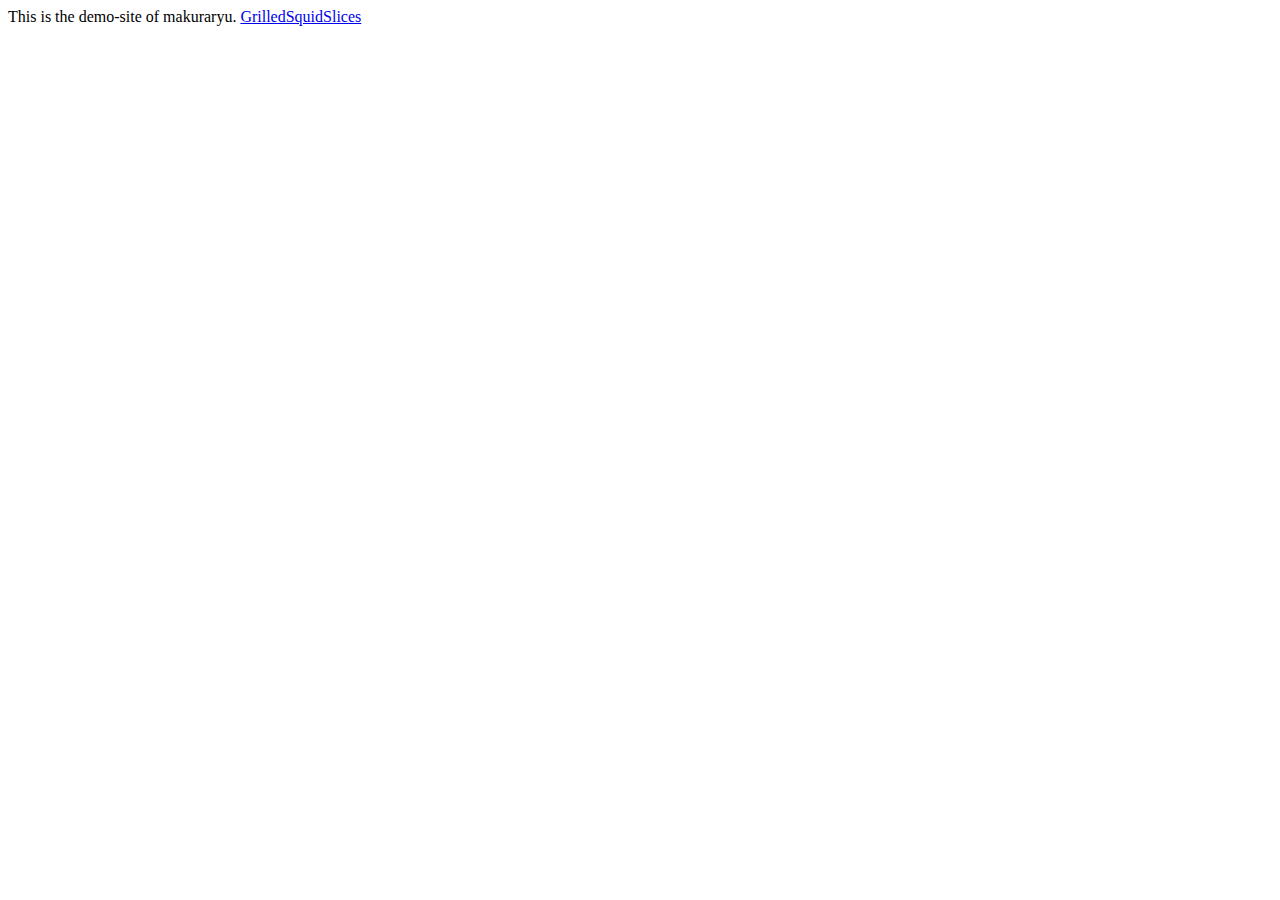
<file: index.html>
<!DOCTYPE html>
<html lang="en">
<head>
    <meta charset="UTF-8">
    <meta name="viewport" content="width=device-width, initial-scale=1.0">
    <title>Document</title>
</head>
<body>
    This is the demo-site of makuraryu.
    <a href="./GrilledSquidSlices/index.html">GrilledSquidSlices</a>
</body>
</html>
</file>
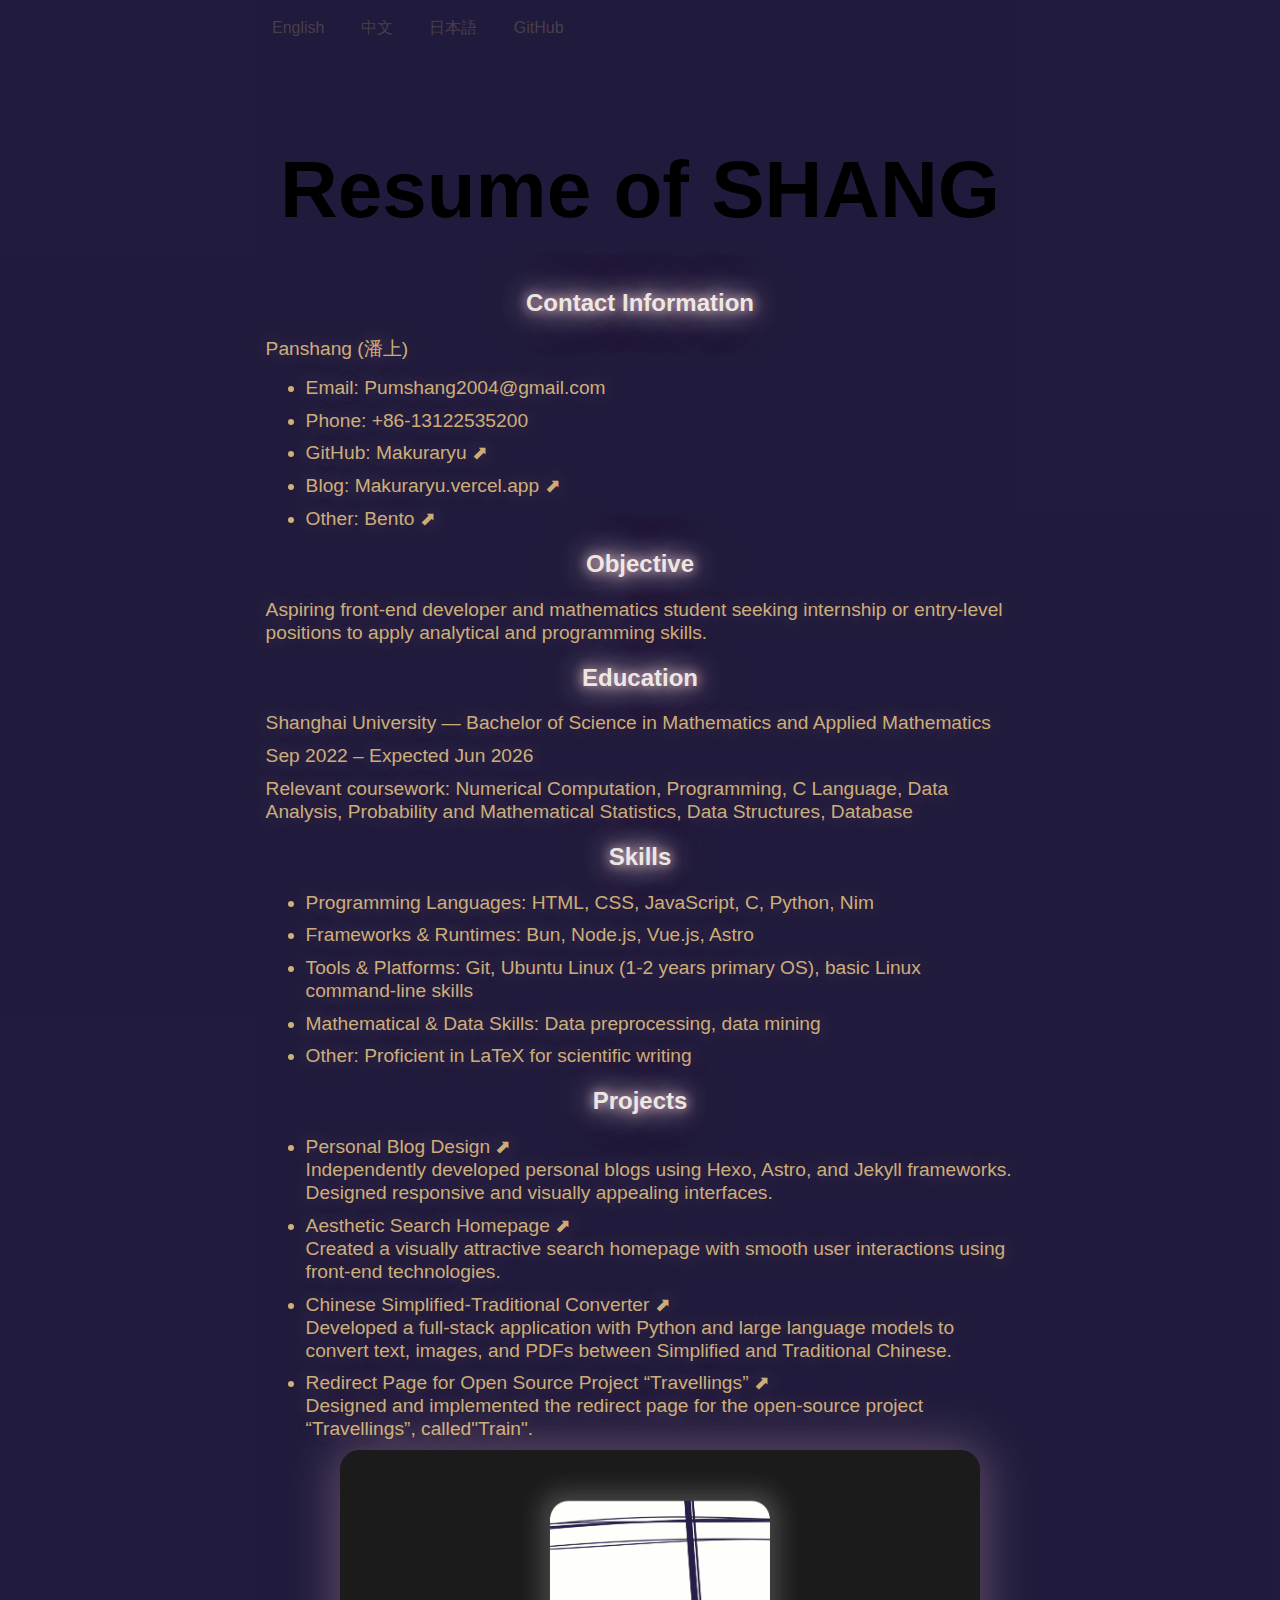
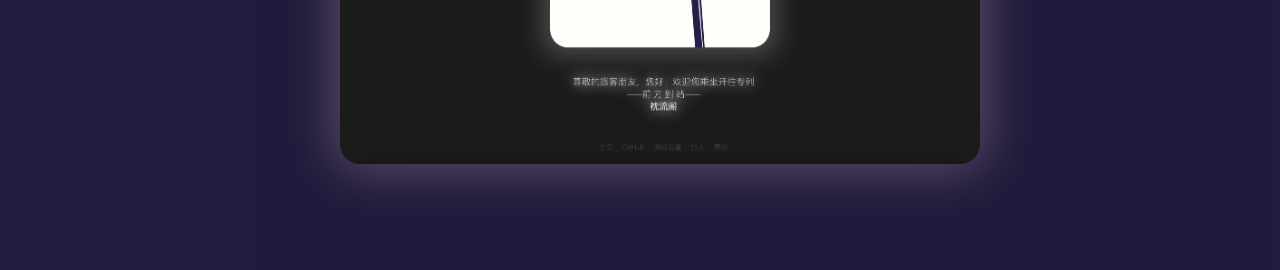
<file: resume/index.html>
<!DOCTYPE html>
<html lang="en">
<head>
    <meta charset="UTF-8">
    <meta name="viewport" content="width=device-width, initial-scale=1.0">
    <title>Resume of SHANG</title>
    <link rel="stylesheet" href="style.css">
    <link rel="icon" type="image/png" href="assets/favicon-96x96.png" sizes="96x96" />
    <link rel="icon" type="image/svg+xml" href="assets/favicon.svg" />
    <link rel="shortcut icon" href="assets/favicon.ico" />
    <link rel="apple-touch-icon" sizes="180x180" href="assets/apple-touch-icon.png" />
    <meta name="apple-mobile-web-app-title" content="Resume of SHANG" />
    <link rel="manifest" href="assets/site.webmanifest" />
</head>
<body>
    <div id="links">
        <a href="./index.html">English</a>
        <a href="./zh.html">中文</a>
        <a href="./ja.html">日本語</a>
        <a href="https://github.com/Makuraryu/Resume">GitHub</a>
    </div>
    <h1>Resume of SHANG</h1>
    <h2>Contact Information</h2>
    <p>Panshang (潘上)</p>
    <ul>
        <li>Email: Pumshang2004@gmail.com</li>
        <li>Phone: +86-13122535200</li>
        <li>GitHub: <a href="http://github.com/Makuraryu">Makuraryu</a></li>
        <li>Blog: <a href="http://makuraryu.vercel.app">Makuraryu.vercel.app</a></li>
        <li>Other: <a href="https://bento.me/makuraryu">Bento</a></li>
    </ul>
    <h2>Objective</h2>
    <p>Aspiring front-end developer and mathematics student seeking internship or entry-level positions to apply analytical and programming skills.</p>
    <h2>Education</h2>
    <p>Shanghai University — Bachelor of Science in Mathematics and Applied Mathematics</p>
    <p>Sep 2022 – Expected Jun 2026</p>
    <p>Relevant coursework: Numerical Computation, Programming, C Language, Data Analysis, Probability and Mathematical Statistics, Data Structures, Database</p>

    <h2>Skills</h2>
    <ul>
        <li>Programming Languages: HTML, CSS, JavaScript, C, Python, Nim</li>
        <li>Frameworks & Runtimes: Bun, Node.js, Vue.js, Astro</li>
        <li>Tools & Platforms: Git, Ubuntu Linux (1-2 years primary OS), basic Linux command-line skills</li>
        <li>Mathematical & Data Skills: Data preprocessing, data mining</li>
        <li>Other: Proficient in LaTeX for scientific writing</li>
    </ul>
    <h2>Projects</h2>
    <ul>
        <li>
            <a href="https://github.com/Makuraryu/blog_design">Personal Blog Design</a><br>
            Independently developed personal blogs using Hexo, Astro, and Jekyll frameworks. Designed responsive and visually appealing interfaces.
        </li>
        
        <li>
            <a href="https://makuraryu.github.io/MR-starter-main/index.html">Aesthetic Search Homepage</a><br>
            Created a visually attractive search homepage with smooth user interactions using front-end technologies.
        </li>
        <li>
            <a href="https://github.com/Makuraryu/Chinese-Converter">Chinese Simplified-Traditional Converter</a><br>
            Developed a full-stack application with Python and large language models to convert text, images, and PDFs between Simplified and Traditional Chinese.
        </li>
        <li>
            <a href="https://github.com/Travellings-link/Travellings">Redirect Page for Open Source Project “Travellings”</a><br>
            Designed and implemented the redirect page for the open-source project “Travellings”, called"Train".
        </li>
        <img src="./assets/travellings.webp" alt="Travellings">


</body>
</html>
</file>
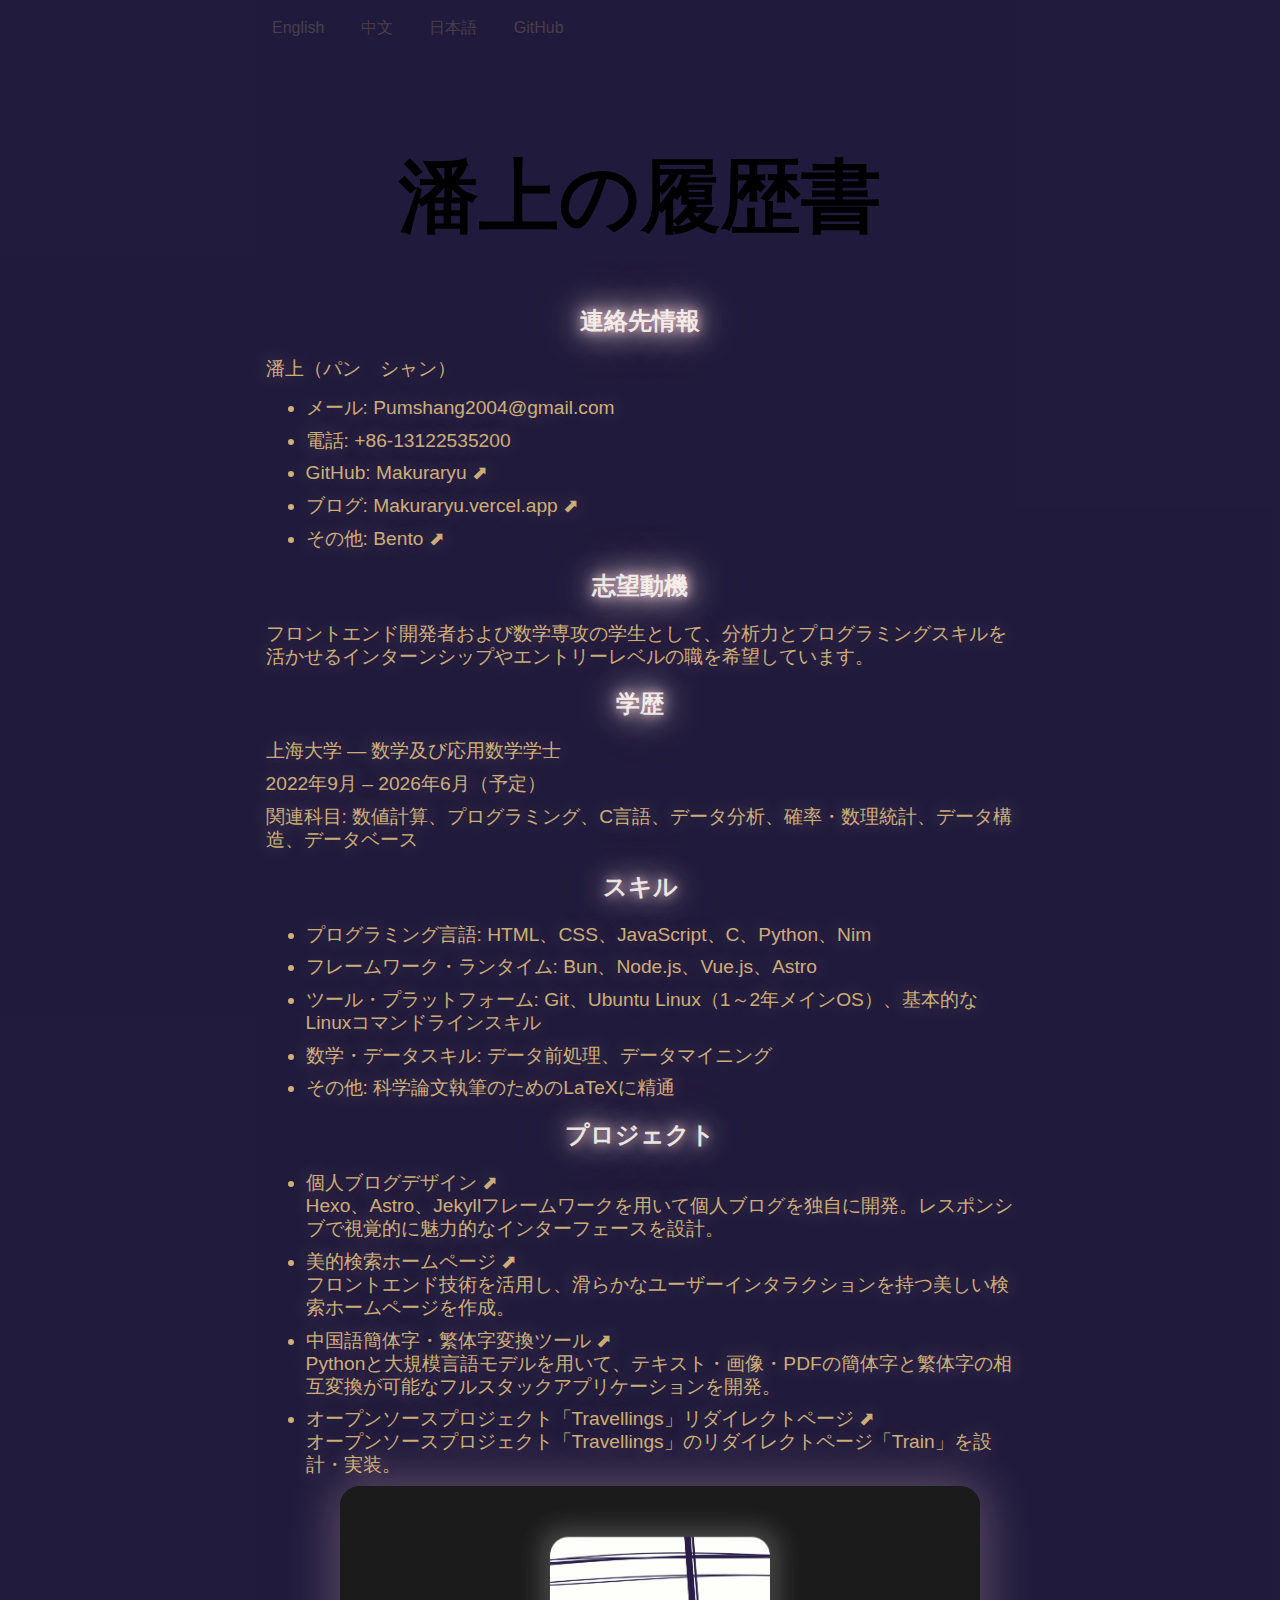
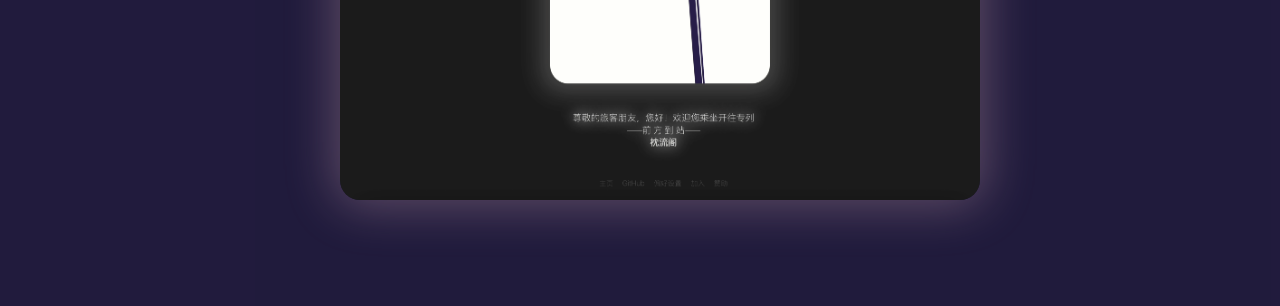
<file: resume/ja.html>
<!DOCTYPE html>
<html lang="ja">
<head>
    <meta charset="UTF-8">
    <meta name="viewport" content="width=device-width, initial-scale=1.0">
    <title>潘上の履歴書</title>
    <link rel="stylesheet" href="style.css">
    <link rel="icon" type="image/png" href="assets/favicon-96x96.png" sizes="96x96" />
    <link rel="icon" type="image/svg+xml" href="assets/favicon.svg" />
    <link rel="shortcut icon" href="assets/favicon.ico" />
    <link rel="apple-touch-icon" sizes="180x180" href="assets/apple-touch-icon.png" />
    <meta name="apple-mobile-web-app-title" content="潘上の履歴書" />
    <link rel="manifest" href="assets/site.webmanifest" />
</head>
<body>
    <div id="links">
        <a href="./index.html">English</a>
        <a href="./zh.html">中文</a>
        <a href="./ja.html">日本語</a>
        <a href="https://github.com/Makuraryu/Resume">GitHub</a>
    </div>
    <h1>潘上の履歴書</h1>
    <h2>連絡先情報</h2>
    <p>潘上（パン　シャン）</p>
    <ul>
        <li>メール: Pumshang2004@gmail.com</li>
        <li>電話: +86-13122535200</li>
        <li>GitHub: <a href="http://github.com/Makuraryu">Makuraryu</a></li>
        <li>ブログ: <a href="http://makuraryu.vercel.app">Makuraryu.vercel.app</a></li>
        <li>その他: <a href="https://bento.me/makuraryu">Bento</a></li>
    </ul>
    <h2>志望動機</h2>
    <p>フロントエンド開発者および数学専攻の学生として、分析力とプログラミングスキルを活かせるインターンシップやエントリーレベルの職を希望しています。</p>
    <h2>学歴</h2>
    <p>上海大学 — 数学及び応用数学学士</p>
    <p>2022年9月 – 2026年6月（予定）</p>
    <p>関連科目: 数値計算、プログラミング、C言語、データ分析、確率・数理統計、データ構造、データベース</p>

    <h2>スキル</h2>
    <ul>
        <li>プログラミング言語: HTML、CSS、JavaScript、C、Python、Nim</li>
        <li>フレームワーク・ランタイム: Bun、Node.js、Vue.js、Astro</li>
        <li>ツール・プラットフォーム: Git、Ubuntu Linux（1～2年メインOS）、基本的なLinuxコマンドラインスキル</li>
        <li>数学・データスキル: データ前処理、データマイニング</li>
        <li>その他: 科学論文執筆のためのLaTeXに精通</li>
    </ul>
    <h2>プロジェクト</h2>
    <ul>
        <li>
            <a href="https://github.com/Makuraryu/blog_design">個人ブログデザイン</a><br>
            Hexo、Astro、Jekyllフレームワークを用いて個人ブログを独自に開発。レスポンシブで視覚的に魅力的なインターフェースを設計。
        </li>
        
        <li>
            <a href="https://makuraryu.github.io/MR-starter-main/index.html">美的検索ホームページ</a><br>
            フロントエンド技術を活用し、滑らかなユーザーインタラクションを持つ美しい検索ホームページを作成。
        </li>
        <li>
            <a href="https://github.com/Makuraryu/Chinese-Converter">中国語簡体字・繁体字変換ツール</a><br>
            Pythonと大規模言語モデルを用いて、テキスト・画像・PDFの簡体字と繁体字の相互変換が可能なフルスタックアプリケーションを開発。
        </li>
        <li>
            <a href="https://github.com/Travellings-link/Travellings">オープンソースプロジェクト「Travellings」リダイレクトページ</a><br>
            オープンソースプロジェクト「Travellings」のリダイレクトページ「Train」を設計・実装。
        </li>
        <img src="./assets/travellings.webp" alt="Travellings">
</file>
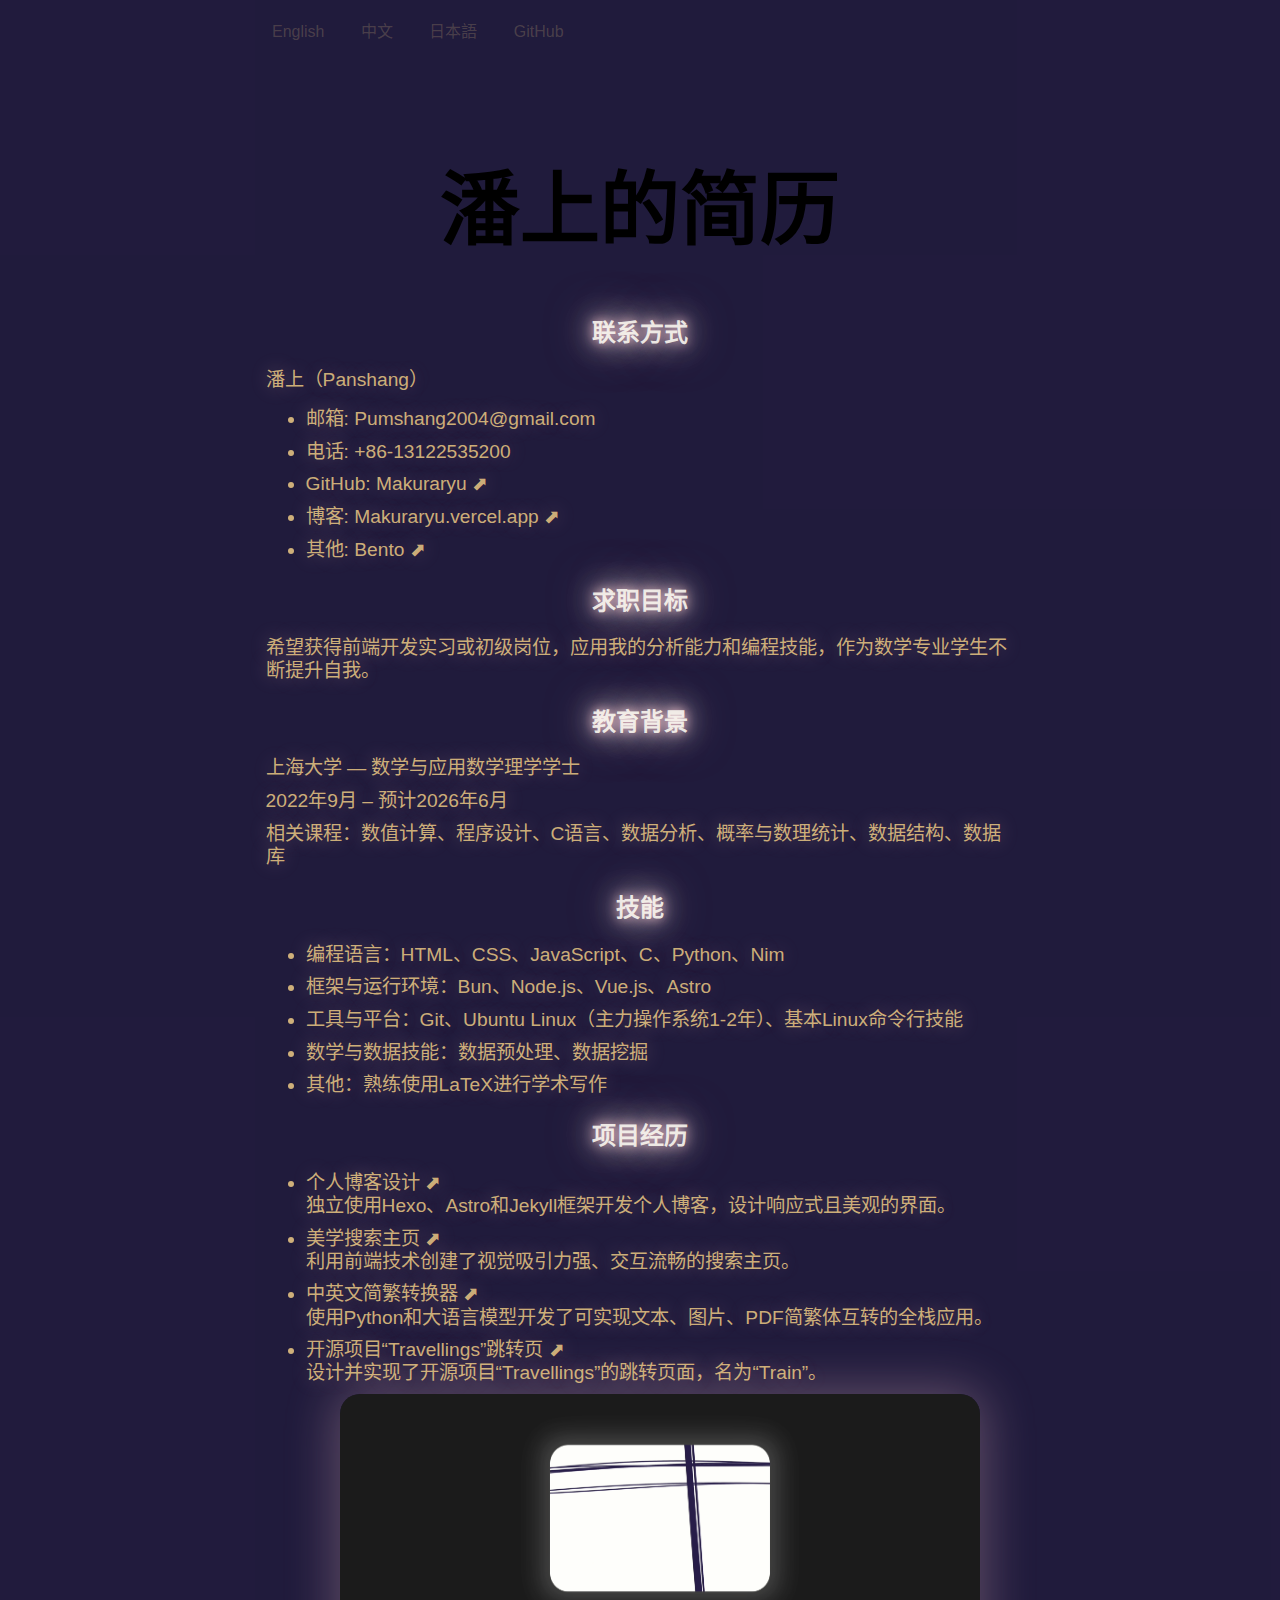
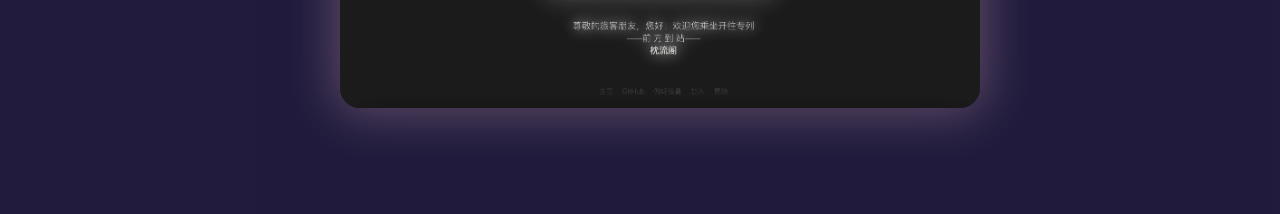
<file: resume/zh.html>
<!DOCTYPE html>
<html lang="zh-cn">
<head>
    <meta charset="UTF-8">
    <meta name="viewport" content="width=device-width, initial-scale=1.0">
    <title>潘上的简历</title>
    <link rel="stylesheet" href="style.css">
    <link rel="icon" type="image/png" href="assets/favicon-96x96.png" sizes="96x96" />
    <link rel="icon" type="image/svg+xml" href="assets/favicon.svg" />
    <link rel="shortcut icon" href="assets/favicon.ico" />
    <link rel="apple-touch-icon" sizes="180x180" href="assets/apple-touch-icon.png" />
    <meta name="apple-mobile-web-app-title" content="潘上的简历" />
    <link rel="manifest" href="assets/site.webmanifest" />
</head>
<body>
    <div id="links">
        <a href="./index.html">English</a>
        <a href="./zh.html">中文</a>
        <a href="./ja.html">日本語</a>
        <a href="https://github.com/Makuraryu/Resume">GitHub</a>
    </div>
    <h1>潘上的简历</h1>
    <h2>联系方式</h2>
    <p>潘上（Panshang）</p>
    <ul>
        <li>邮箱: Pumshang2004@gmail.com</li>
        <li>电话: +86-13122535200</li>
        <li>GitHub: <a href="http://github.com/Makuraryu">Makuraryu</a></li>
        <li>博客: <a href="http://makuraryu.vercel.app">Makuraryu.vercel.app</a></li>
        <li>其他: <a href="https://bento.me/makuraryu">Bento</a></li>
    </ul>
    <h2>求职目标</h2>
    <p>希望获得前端开发实习或初级岗位，应用我的分析能力和编程技能，作为数学专业学生不断提升自我。</p>
    <h2>教育背景</h2>
    <p>上海大学 — 数学与应用数学理学学士</p>
    <p>2022年9月 – 预计2026年6月</p>
    <p>相关课程：数值计算、程序设计、C语言、数据分析、概率与数理统计、数据结构、数据库</p>

    <h2>技能</h2>
    <ul>
        <li>编程语言：HTML、CSS、JavaScript、C、Python、Nim</li>
        <li>框架与运行环境：Bun、Node.js、Vue.js、Astro</li>
        <li>工具与平台：Git、Ubuntu Linux（主力操作系统1-2年）、基本Linux命令行技能</li>
        <li>数学与数据技能：数据预处理、数据挖掘</li>
        <li>其他：熟练使用LaTeX进行学术写作</li>
    </ul>
    <h2>项目经历</h2>
    <ul>
        <li>
            <a href="https://github.com/Makuraryu/blog_design">个人博客设计</a><br>
            独立使用Hexo、Astro和Jekyll框架开发个人博客，设计响应式且美观的界面。
        </li>
        <li>
            <a href="https://makuraryu.github.io/MR-starter-main/index.html">美学搜索主页</a><br>
            利用前端技术创建了视觉吸引力强、交互流畅的搜索主页。
        </li>
        <li>
            <a href="https://github.com/Makuraryu/Chinese-Converter">中英文简繁转换器</a><br>
            使用Python和大语言模型开发了可实现文本、图片、PDF简繁体互转的全栈应用。
        </li>
        <li>
            <a href="https://github.com/Travellings-link/Travellings">开源项目“Travellings”跳转页</a><br>
            设计并实现了开源项目“Travellings”的跳转页面，名为“Train”。
        </li>
        <img src="./assets/travellings.webp" alt="Travellings">
</file>
<file: resume/style.css>
:root{
    --black: 11,16,19;
    --bgcolor: 38,30,71;
    --textcolor: 250,214,137;
    --titlecolor: 252,250,242;
    --light: 248,195,205;
    --bigtitlecolor: 254,223,225;
}
@import url('https://fonts.googleapis.com/css2?family=Noto+Sans:ital,wght@0,100..900;1,100..900&display=swap');

html{
    background-color: rgb(var(--black));
}
body{
    margin: 0;
    background-color: rgba(var(--bgcolor),0.8);
    padding: 10vh 20vw;
    font-family: "Noto Sans", sans-serif;
    font-optical-sizing: auto;
    font-style: normal;
    font-variation-settings: "wdth" 100;
}
h1{
    text-align: center;
    animation: title 5s linear infinite;
    font-size: 5em;
}


#links{
    position: absolute;
    top: 2vh;
    width: 60vw;
}

#links a{
    color: rgba(var(--textcolor),0.2);
    margin: 1em;
}

#links a::after{
    content: ' ';
}

#links a:hover{
    color: rgba(var(--textcolor),1);
    text-shadow: 
        0 0 1em rgba(var(--light),0.8),
        0 0 1.2em rgba(var(--textcolor),0.8);

}


h2,h3,h4,h5,h6{
    color: rgba(var(--titlecolor),0.9);
    text-align: center;
    text-shadow: 
        0 0 0.5em rgba(var(--light),1),
        0 0 1.2em rgba(var(--titlecolor),0.9),
        0 0 2em rgba(var(--light),0.6);
    font-weight: 800;

}
p,li{
    color: rgba(var(--textcolor),0.8);
    text-shadow: 0 0 20px rgba(var(--light),0.3);
    font-size: 1.2em;
    font-weight: 200;
    margin: 0.5em;
    line-height: 1.2em;
    transition: color 0.3s, text-shadow 0.3s;


}
a{
    color: rgba(var(--textcolor),0.8);
    text-decoration: none;
    transition: color 0.3s, text-shadow 0.3s;


}
a::after{
    content: ' ⬈';
}
a:hover{
    color: rgba(var(--textcolor),1);
    text-shadow: 
        0 0 0.5em rgba(var(--light),1),
        0 0 1em rgba(var(--light),0.8),
        0 0 1.2em rgba(var(--textcolor),0.8);
}
img{
    width: 50vw;
    display: block;
    margin: 5px auto;
    border-radius: 20px;
    box-shadow: 0 0 50px 5px rgba(var(--light),0.3);
}

@keyframes title {
    0%{
        color: rgba(var(--bigtitlecolor),0.2);

    }
    0.5%{
        color: rgba(var(--bigtitlecolor),0.9);
        text-shadow: 
        0 0 0.5em rgba(var(--light),1),
        0 0 1.2em rgba(var(--bigtitlecolor),0.9),
        0 0 2em rgba(var(--light),0.6);
    }
    1%{
        color: rgba(var(--bigtitlecolor),0.2);

    }
    1.5%{
        color: rgba(var(--bigtitlecolor),1);
        text-shadow: 
        0 0 0.5em rgba(var(--light),1),
        0 0 1.2em rgba(var(--bigtitlecolor),1),
        0 0 2em rgba(var(--light),0.6);
    }
    2.5%{
        color: rgba(var(--bigtitlecolor),0.2);

    }
    10%{
        color: rgba(var(--bigtitlecolor),1);
        text-shadow: 
        0 0 0.5em rgba(var(--light),1),
        0 0 1.3em rgba(var(--bigtitlecolor),0.9),
        0 0 2.1em rgba(var(--light),0.6); 
    }
    15%{
        color: rgba(var(--bigtitlecolor),1);
        text-shadow: 
        0 0 0.5em rgba(var(--light),1),
        0 0 1.2em rgba(var(--bigtitlecolor),0.9),
        0 0 2em rgba(var(--light),0.6); 
    }
    50%{
        color: rgba(var(--bigtitlecolor),1);
        text-shadow: 
        0 0 0.5em rgba(var(--light),1),
        0 0 1.2em rgba(var(--bigtitlecolor),0.9),
        0 0 2em rgba(var(--light),0.6); 
    }
    51%{
        color: rgba(var(--bigtitlecolor),0.2);
    }
    52%{
        color: rgba(var(--bigtitlecolor),1);
        text-shadow: 
        0 0 0.5em rgba(var(--light),1),
        0 0 1.2em rgba(var(--bigtitlecolor),0.9),
        0 0 2em rgba(var(--light),0.6); 
    }
    98%{
        color: rgba(var(--bigtitlecolor),1);
        text-shadow: 
        0 0 0.5em rgba(var(--light),1),
        0 0 1.2em rgba(var(--bigtitlecolor),0.9),
        0 0 2em rgba(var(--light),0.6);
    }
    100%{
        color: rgba(var(--bigtitlecolor),0.2);
    }
}


@media (max-width: 768px) {
    body {
        padding: 5vh 5vw;
    }
    img{
        width: 60vw;
    }
    #links a{
        margin:0.2em;
    }
}
</file>
